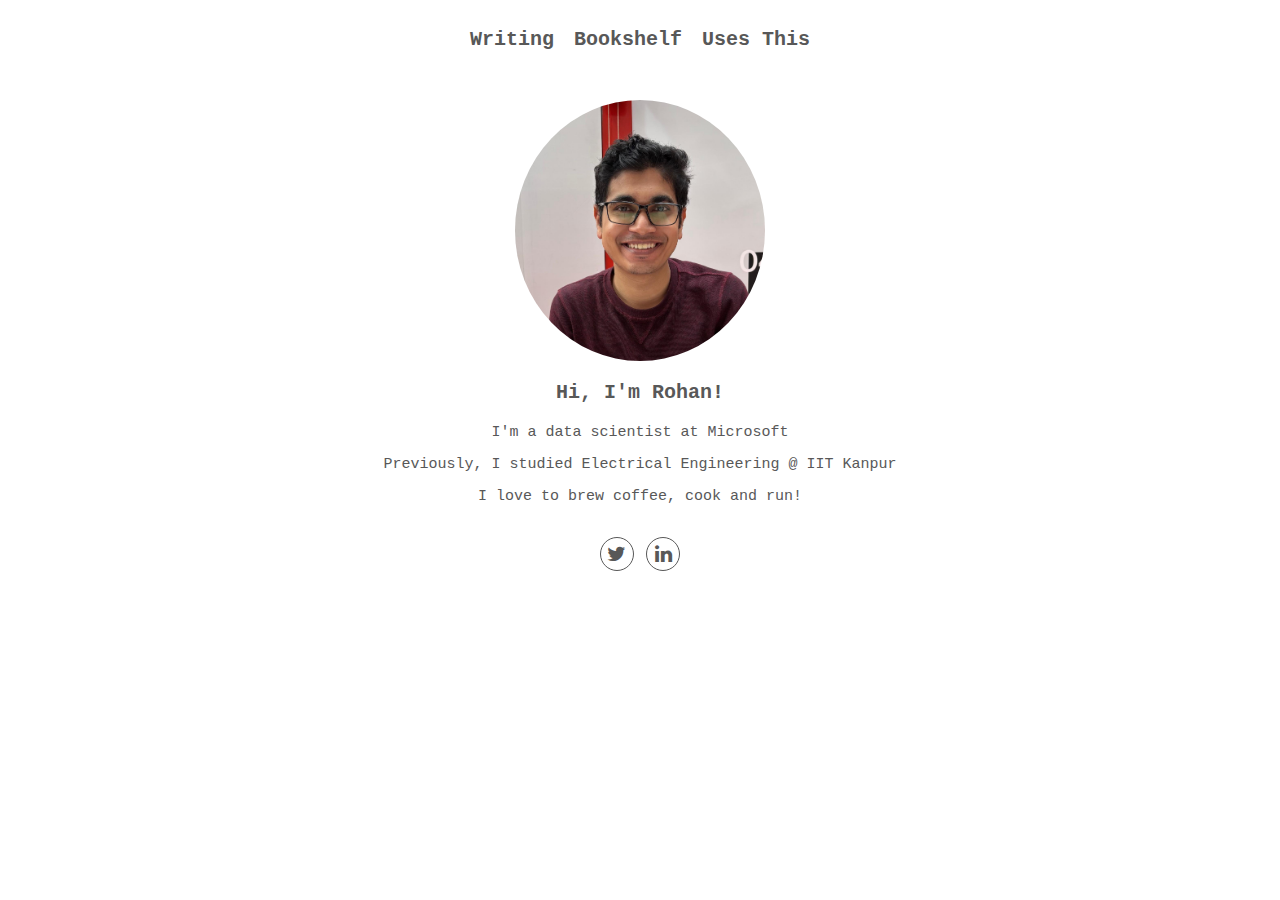
<file: index.html>
<!DOCTYPE html>
<html lang="en">
<head>
    <meta charset="UTF-8">
    <meta name="viewport" content="width=device-width, initial-scale=1.0">
    <link rel="stylesheet" href="styles.css">
    <link rel="stylesheet" href="https://cdnjs.cloudflare.com/ajax/libs/font-awesome/4.7.0/css/font-awesome.min.css">
    <title>Rohan Mahnot</title>
    <link rel="shortcut icon" href="img/spider.png">

</head>
<body>

      
        <img src='img/profile.jpeg' alt='me'> 
            
        <div class='bio'>
            <p id='greet'>Hi, I'm Rohan!</p>
            <p>I'm a data scientist at Microsoft
            <p>Previously, I studied Electrical Engineering @ IIT Kanpur
            <p>I love to brew coffee, cook and run! <br><br>
        </div>  
   

        <ul id="nav">
            <li><a href=blog/blog.html>Writing</a></li>
            <li><a href=bookshelf/bookshelf.html>Bookshelf</a></li>
            <li><a href=uses-this.html>Uses This</a></li>
            <!-- <li><a href=projects/projects.html>portfolio</a></li> -->
            <!-- <li><a href=images/gallery.html>images</a></li> -->
        </ul>
       <div class='footer'>
            <div id='icons'>
                <a href="https://twitter.com/mahnotrohan" class="fa fa-twitter"></a>
                <a href="https://www.linkedin.com/in/rohan-mahnot-569412182/" class="fa fa-linkedin"></a>
            </div>  
        </div>
</body>
</html>
</file>
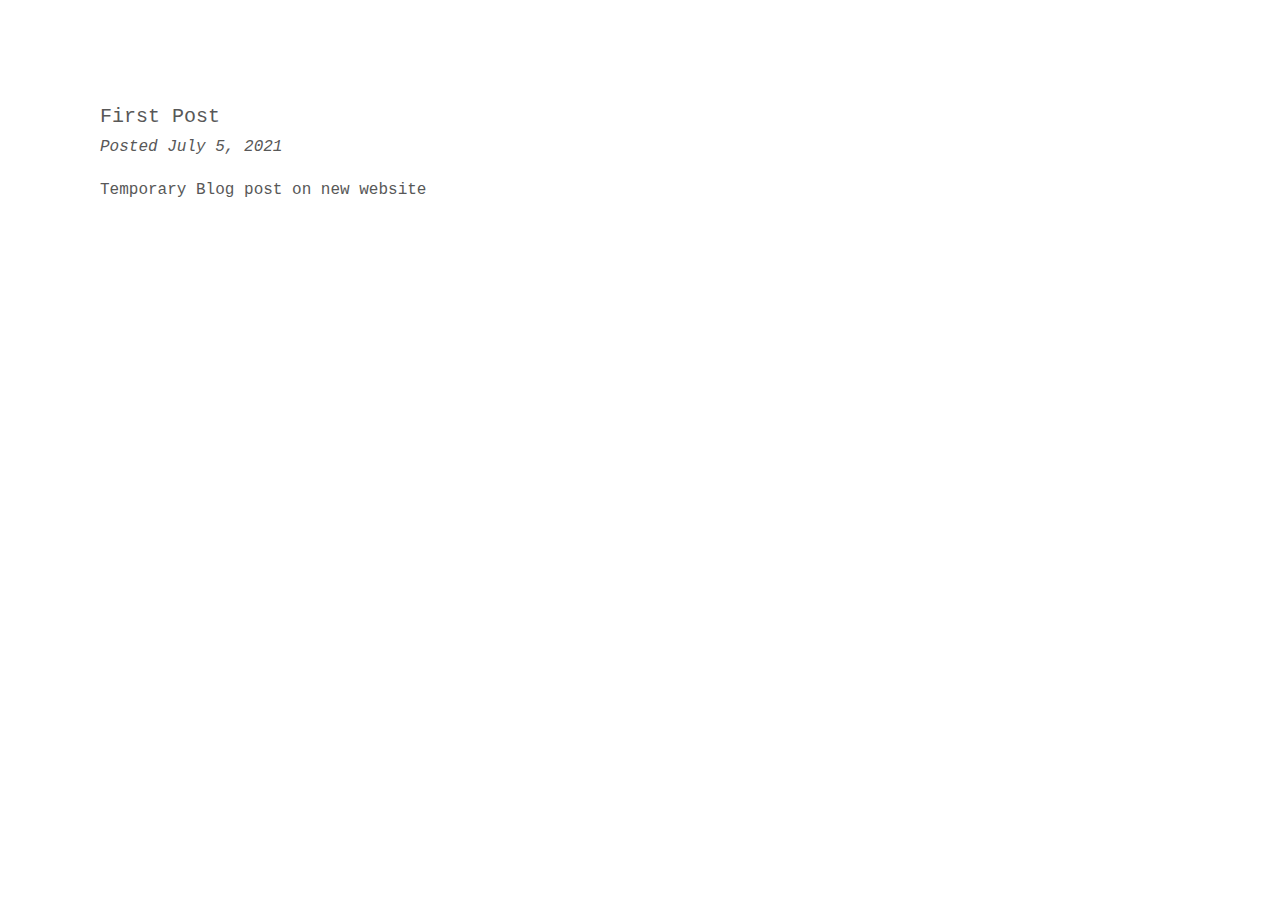
<file: bookshelf.html>
<html>
	<title>bookshelf</title>
	<head>
		<meta charset="UTF-8">
    	<meta name="viewport" content="width=device-width, initial-scale=1.0">
    	<link rel="stylesheet" href="bookshelf_assets.css">

	</head>

		<body>
		
			<div class="main-inner">

			<b><a href="skeleton-post.html"> First Post </a></b>
			<br><i><font size="-0.5">Posted July 5, 2021</font></i>
			<p>Temporary Blog post on new website</p>

			</div>
			

				


	</body>
</html>
</file>
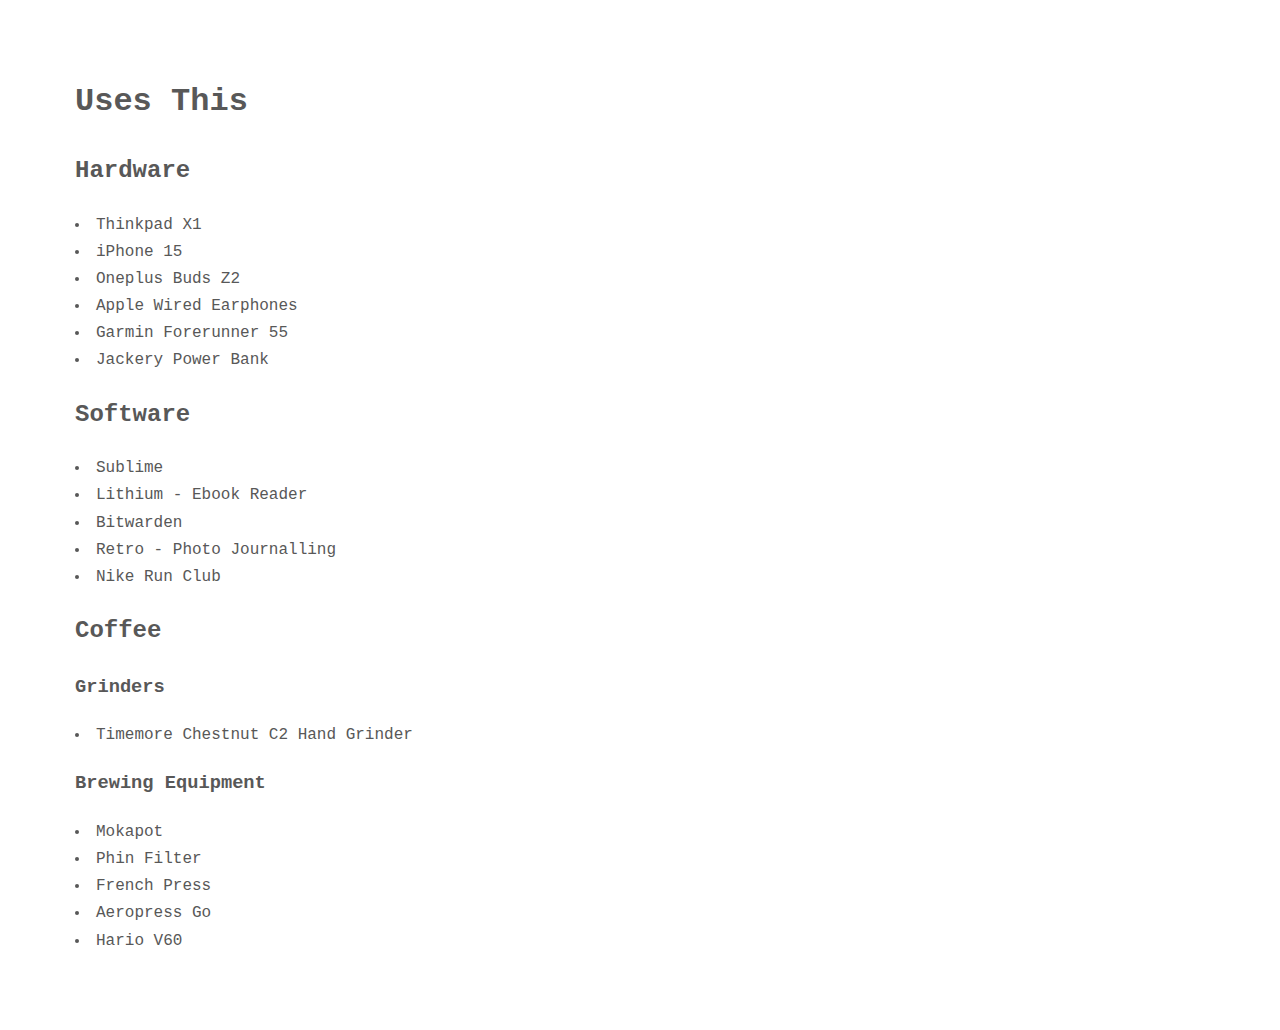
<file: uses-this.html>
<html>
	<title>Uses This</title>
	<head>
	<meta charset="UTF-8">
    	<meta name="viewport" content="width=device-width, initial-scale=1.0">
    	<link rel="stylesheet" href="default_style.css">
	<link rel="shortcut icon" href="/img/spider.png">
	</head>
		<body>
			<div class="main-inner">
			<h1> Uses This </h1>
				<h2>Hardware</h2>
					<li>Thinkpad X1
					<li>iPhone 15
					<li>Oneplus Buds Z2
					<li>Apple Wired Earphones
					<li>Garmin Forerunner 55
					<li>Jackery Power Bank
					
				<h2>Software</h2>
					
					<li>Sublime
					<li>Lithium - Ebook Reader
					<li>Bitwarden
					<li>Retro - Photo Journalling
					<li>Nike Run Club
					
				<h2>Coffee</h2>
					
					<h3>Grinders</h3>
					
						<li>Timemore Chestnut C2 Hand Grinder
					
					<h3>Brewing Equipment</h3>
					
						<li>Mokapot
						<li>Phin Filter
						<li>French Press
						<li>Aeropress Go
						<li>Hario V60
			</div>
		</body>
</html>
</file>
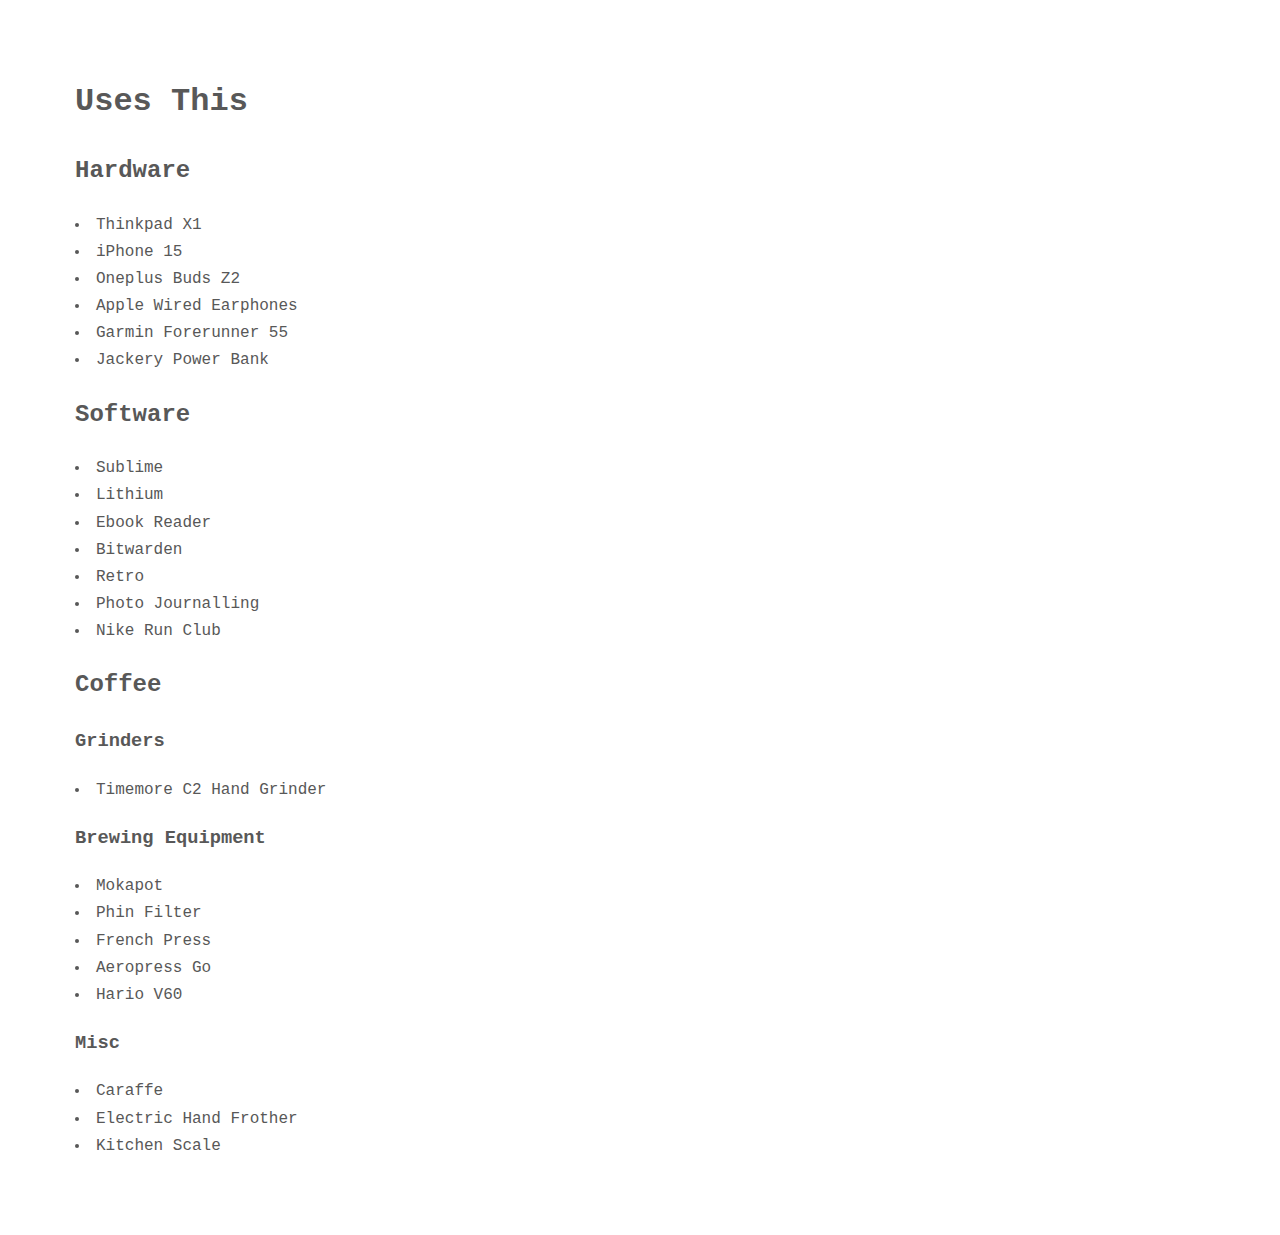
<file: uses_this.html>
<html>
	<title>Uses This</title>
	<head>
	<meta charset="UTF-8">
    	<meta name="viewport" content="width=device-width, initial-scale=1.0">
    	<link rel="stylesheet" href="default_style.css">
	<link rel="shortcut icon" href="/img/spider.png">
	</head>
		<body>
			<div class="main-inner">
			<h1> Uses This </h1>
				<h2>Hardware</h2>
					<li>Thinkpad X1
					<li>iPhone 15
					<li>Oneplus Buds Z2
					<li>Apple Wired Earphones
					<li>Garmin Forerunner 55
					<li>Jackery Power Bank
					
				<h2>Software</h2>
					
					<li>Sublime
					<li>Lithium <li>Ebook Reader
					<li>Bitwarden
					<li>Retro <li>Photo Journalling
					<li>Nike Run Club
					
				<h2>Coffee</h2>
					
					<h3>Grinders</h3>
					
						<li>Timemore C2 Hand Grinder
					
					<h3>Brewing Equipment</h3>
					
						<li>Mokapot
						<li>Phin Filter
						<li>French Press
						<li>Aeropress Go
						<li>Hario V60
					
					<h3>Misc</h3>
					
						<li>Caraffe
						<li>Electric Hand Frother
						<li>Kitchen Scale
			</div>
		</body>
</html>
</file>
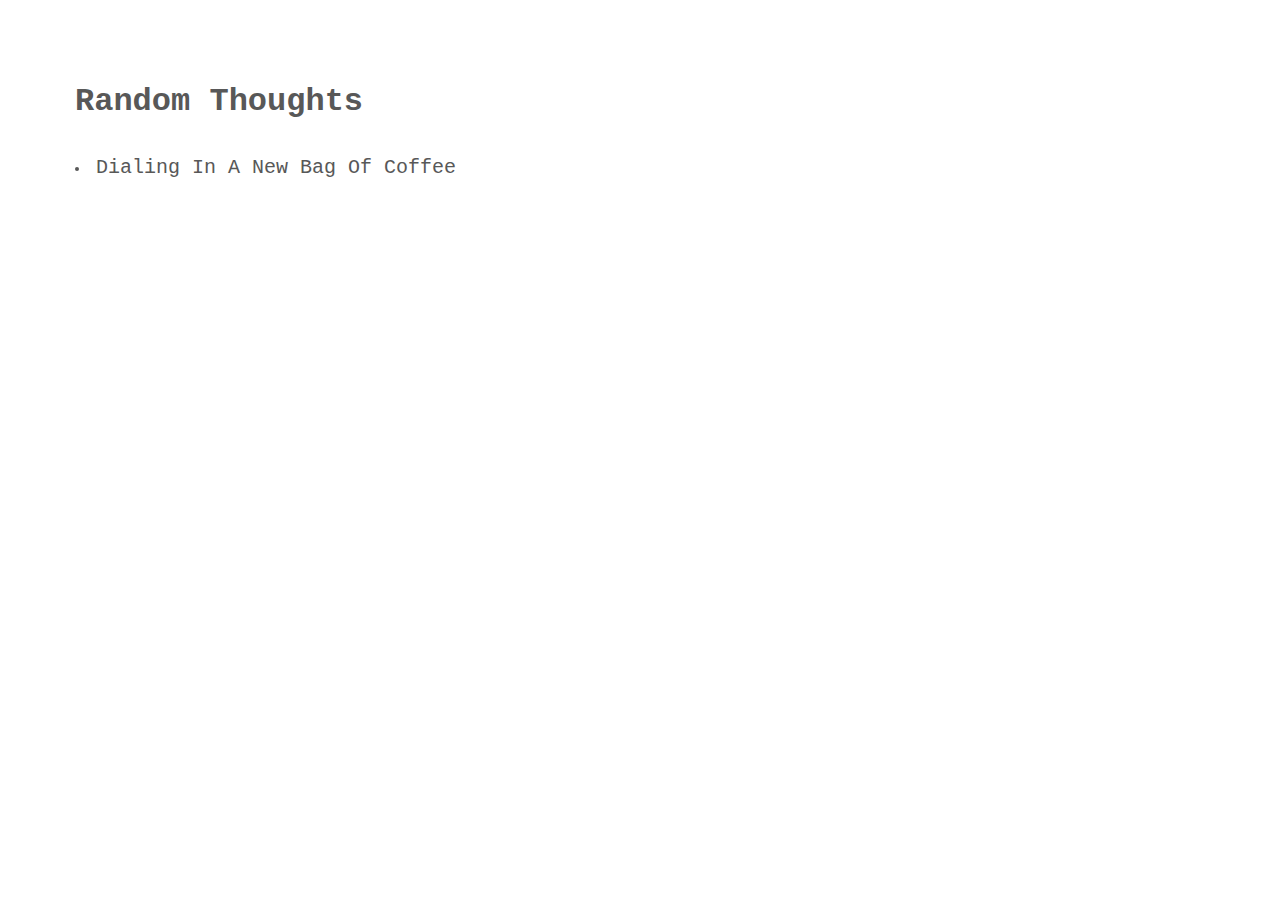
<file: blog/blog.html>
<html>
	<title>Blog</title>
	<head>
	<meta charset="UTF-8">
    	<meta name="viewport" content="width=device-width, initial-scale=1.0">
    	<link rel="stylesheet" href="blog_assets.css">
	<link rel="shortcut icon" href="../img/spider.png">
	</head>
		<body>
			<div class="main-inner">
			<h1> Random Thoughts </h1>
			</div>
			<li><a href = coffee-101.html>Dialing In A New Bag Of Coffee</a></li>
		</body>
</html>
</file>
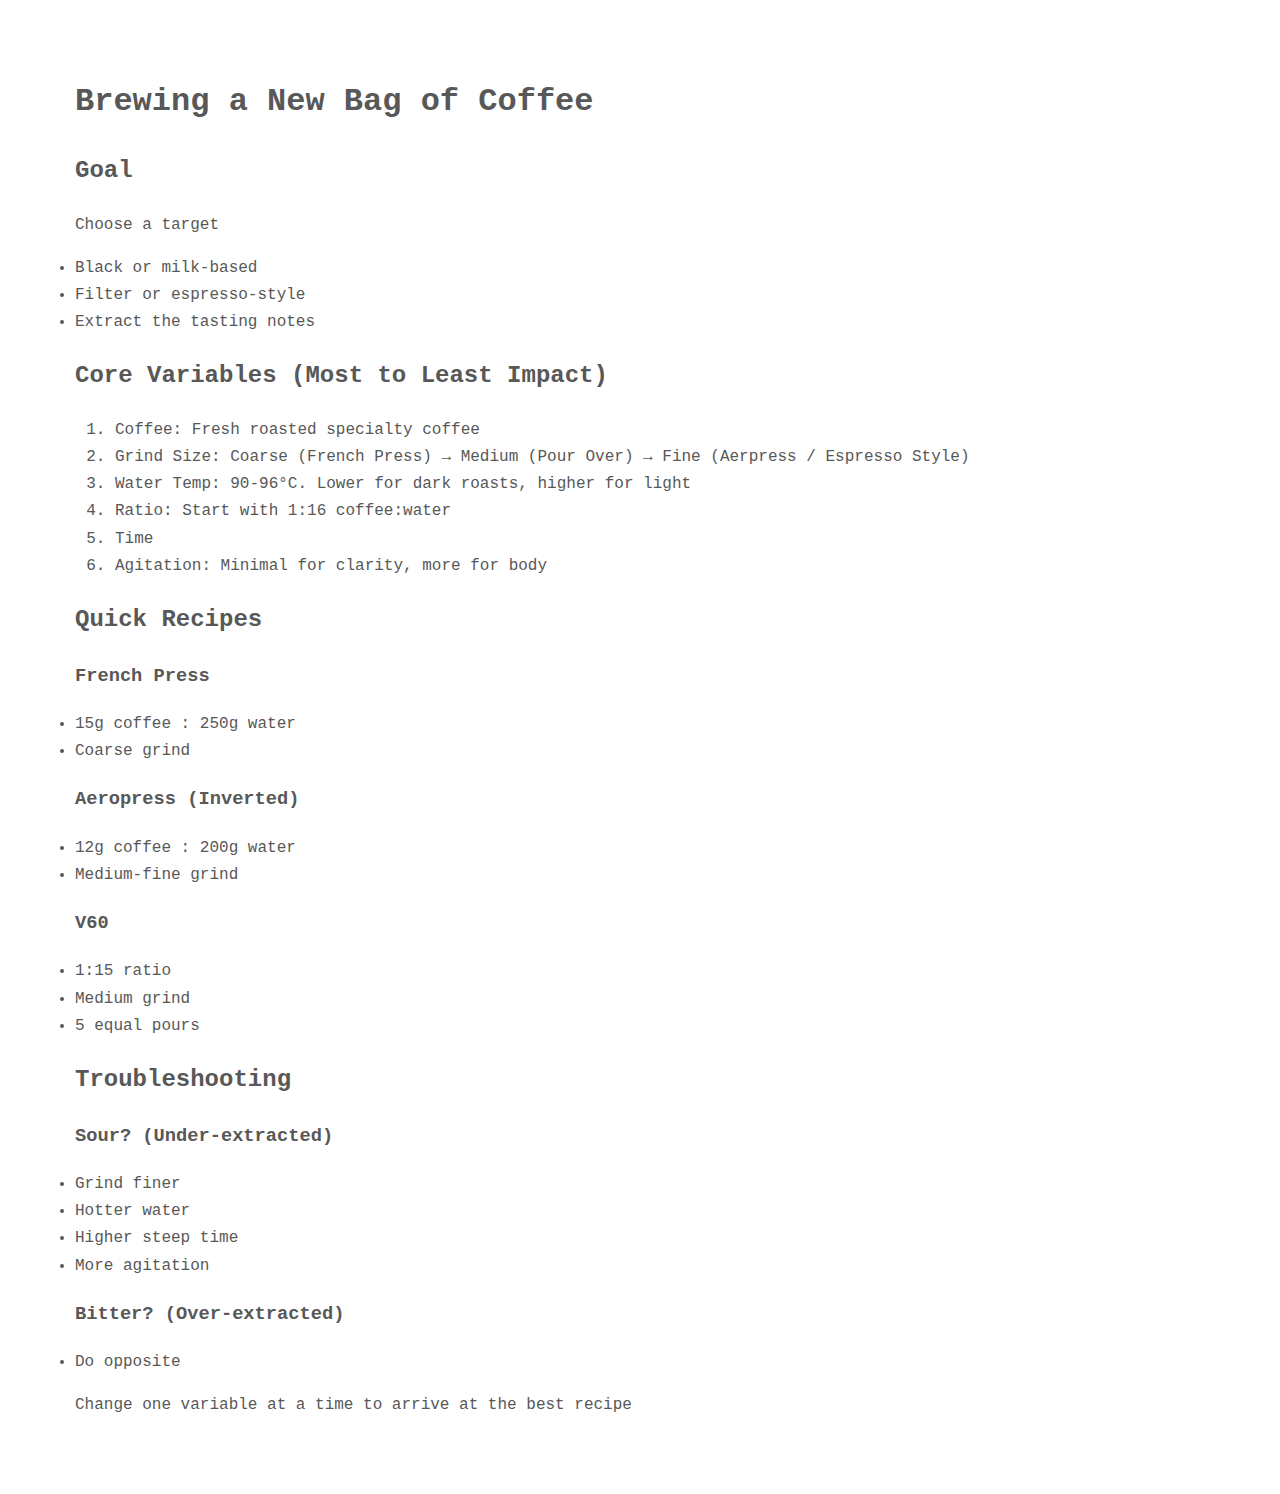
<file: blog/coffee-101.html>
<!DOCTYPE HTML>
<html>
    <head>
        <!-- Meta tags -->
        <meta charset="UTF-8">
        <meta name="viewport" content="width=device-width, initial-scale=1.0">
        
        <title>Coffee Brewing Guide</title>

        <!-- Fonts and Stylesheets -->
        <link href="https://fonts.googleapis.com/css?family=Muli&display=swap" rel="stylesheet">
        <link rel="stylesheet" href="blog_assets.css">
        
        <!-- Main Title -->
        <h1>Brewing a New Bag of Coffee</h1>
    </head>

    <body>

        <!-- Main Content Sections -->
        <section class="main-content">
            <h2>Goal</h2>
            <p>Choose a target</p>
            <li>Black or milk-based
            <li>Filter or espresso-style
            <li>Extract the tasting notes
            <h2>Core Variables (Most to Least Impact)</h2>

            <ol>
                <li>Coffee: Fresh roasted specialty coffee
                <li>Grind Size: Coarse (French Press) → Medium (Pour Over) → Fine (Aerpress / Espresso Style)
                <li>Water Temp: 90-96°C. Lower for dark roasts, higher for light
                <li>Ratio: Start with 1:16 coffee:water
                <li>Time
                <li>Agitation: Minimal for clarity, more for body
            </ol>
            <h2>Quick Recipes</h2>

            <h3>French Press</h3>

            <li>15g coffee : 250g water
            <li>Coarse grind

            <h3>Aeropress (Inverted)</h3>

            <li>12g coffee : 200g water
            <li>Medium-fine grind

            <h3>V60</h3>

            <li>1:15 ratio
            <li>Medium grind
            <li>5 equal pours

            <h2>Troubleshooting</h2>

            <h3>Sour? (Under-extracted)</h3>

            <li>Grind finer
            <li>Hotter water
            <li>Higher steep time
            <li>More agitation </n>

            <h3>Bitter? (Over-extracted)</h3>
            <li>Do opposite
            <p>Change one variable at a time to arrive at the best recipe</p>

        </section>

    </body>
</html>
</file>
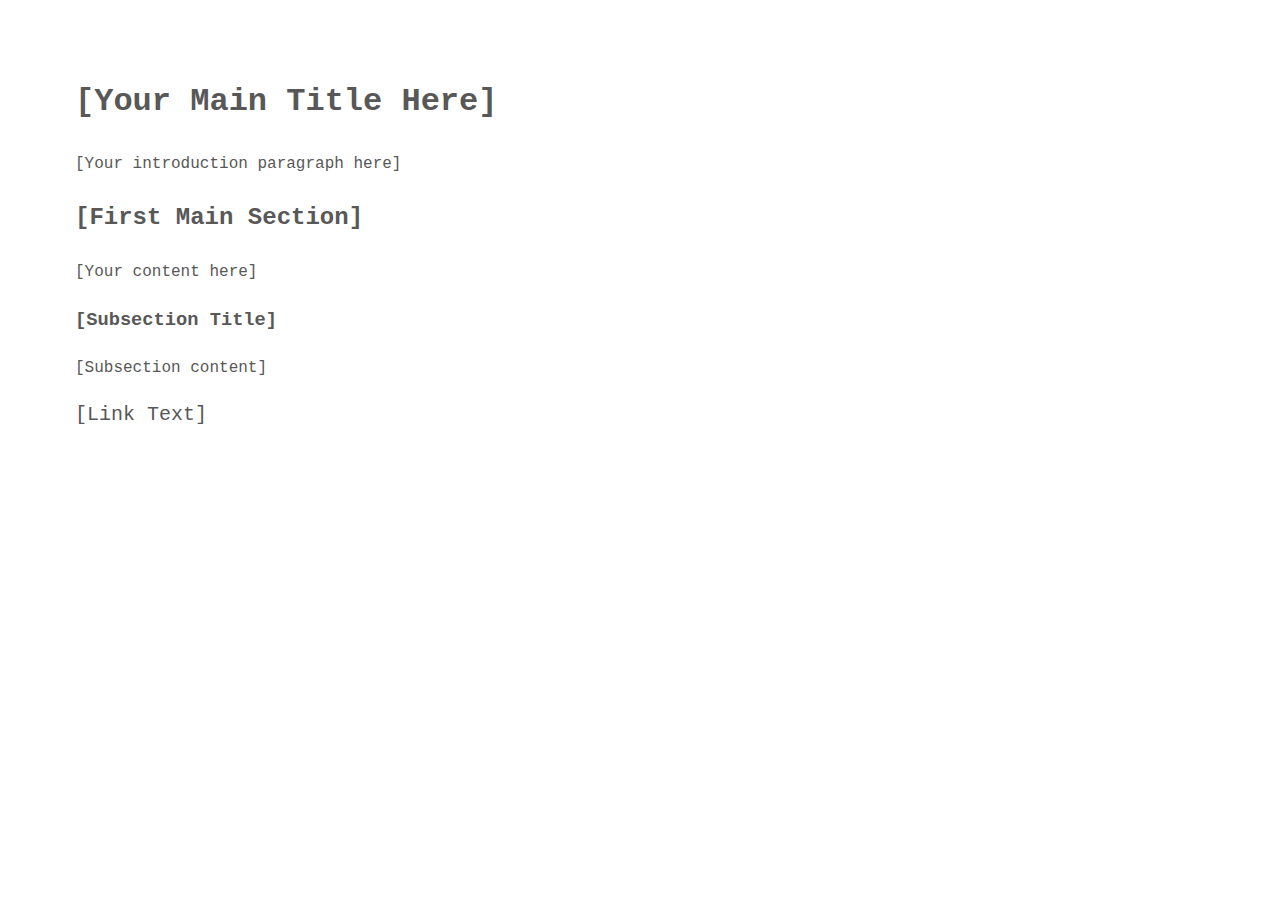
<file: blog/template.html>
<!DOCTYPE HTML>
<html>
    <head>
        <!-- Meta tags -->
        <meta charset="UTF-8">
        <meta name="viewport" content="width=device-width, initial-scale=1.0">
        
        <title>Blog Title</title>

        <!-- Fonts and Stylesheets -->
        <link href="https://fonts.googleapis.com/css?family=Muli&display=swap" rel="stylesheet">
        <link rel="stylesheet" href="blog_assets.css">
        
        <!-- Main Title -->
        <h1>[Your Main Title Here]</h1>
    </head>

    <body>
        <!-- Introduction Section -->
        <section class="introduction">
            [Your introduction paragraph here]
        </section>

        <!-- Main Content Sections -->
        <section class="main-content">
            <h2>[First Main Section]</h2>
            <p>[Your content here]</p>

            <h3>[Subsection Title]</h3>
            <p>[Subsection content]</p>

            
            <!--dd links -->
            <p>
                <a href="[your-url-here]">[Link Text]</a>
            </p>
        </section>

    </body>
</html>
</file>
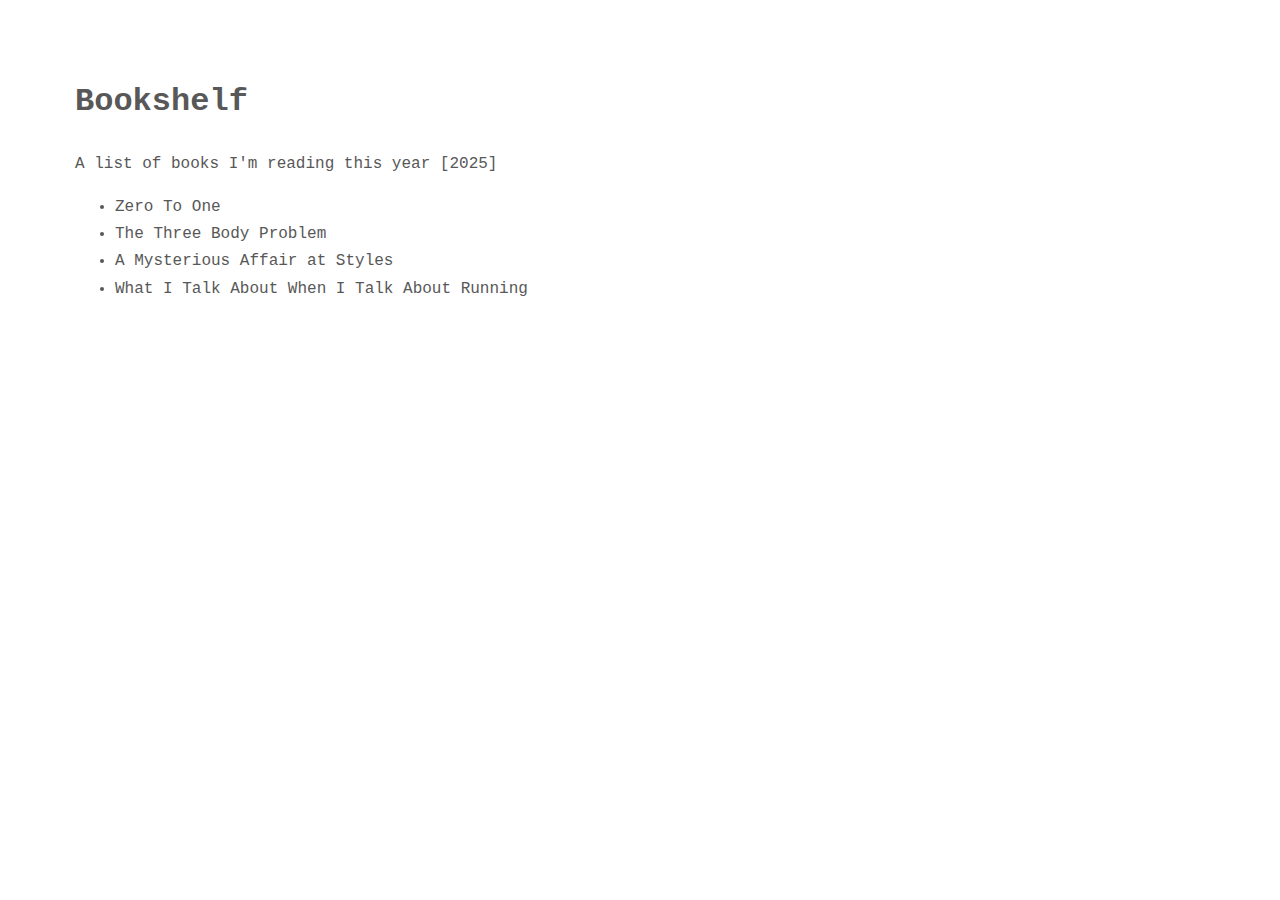
<file: bookshelf/bookshelf.html>
<html>
	<title>Bookshelf</title>
	<head>
	<meta charset="UTF-8">
    	<meta name="viewport" content="width=device-width, initial-scale=1.0">
    	<link rel="stylesheet" href="bookshelf_assets.css">
	<link rel="shortcut icon" href="../img/spider.png">
	</head>
		<body>
			<div class="main-inner">

			<h1>Bookshelf</h1>
			<p>A list of books I'm reading this year [2025] </p>
			<ul>
				<li>Zero To One</li>
				<li>The Three Body Problem</li>
				<li>A Mysterious Affair at Styles</li>
				<li>What I Talk About When I Talk About Running</li>
				
			</ul>
			</div>
	</body>
</html>
</file>
<file: styles.css>
html, body, ul, h1, h2, h3{
    margin: 0;
    padding: 0;
    overflow-x: hidden;
    font-family: 'Courier New', Courier, monospace;
    color: #585858;
}


/* DESKTOP VIEW */

img {
	display: block;
	margin-left: auto;
	margin-right: auto;
	margin-top: 100px;
	border-radius: 50%;
	width: 250px;
	
}



#greet{
	font-size: 20px;
	font-weight:bolder;
}

p{
	font-size: 15px;	
}

div {
	/* align bio to center */
	text-align: center;
}

#nav{
	width: 100%;
	position: absolute;
	top: 2%;
}

#nav a{
	text-decoration: none;
	color: #585858;
}


#nav li{
	text-align: center; 
	font-weight: bold;	
	font-size: 20px;
	padding: 10px;
	list-style-type: none;
}	


ul{

	justify-content: center;
	display: flex; 
}

a{
	color: #585858;
}
.footer{
	position: static;
	left: 0;
	right: 0;
	font-size: 20px;
}

/* social media icons */

.fa{
	padding: 6px;
	width: 1em;
	text-align: center;
	border-radius: 50%;
	text-decoration: none;
	border: 1px solid #585858;
	text-align: center;
	

}


/* hover opacity effects */
.fa:hover {
	opacity: 0.7;
  }
  
  /* set color for icons */

  .fa-twitter, .fa-github, .fa-instagram, .fa-linkedin {
	color: #585858;

  }

/* psuedo classes */
ul#nav li a:hover{
	text-decoration: underline;
}

/* RESPONSIVE STYLES */
  /* viewport adjustments / media queries */

/* mobile view */
	@media screen and (max-width: 400px){
	
		 #footer{
			 bottom: 10%;

		}

		.fa{

			/*padding: 10px;*/
			border-radius: 50%;
			text-decoration: none;
			border: 1px solid #585858;
			text-align: center;
		
		}
}
</file>
<file: bookshelf_assets.css>
body, input, select, textarea {
  color: #585858;
 /* font-family: 'Open Sans', sans-serif; */
  font-family: 'Courier New', 'Courier New', Courier, monospace;
  font-weight: 300;
  line-height: 1.7;
  margin: 100px
}

a{
  text-decoration: none;
  color: #585858;
}

/* pseudo class */
a:hover{
	text-decoration: underline;
}


/* main content pg */
a{
  font-size: 20px;
}

/* function(i,html) {
    return html.replace(/(@\w+)/g, '<span class="twitterHandle">$&</span>');
}); */
</file>
<file: default_style.css>
body, input, select, textarea {
  color: #585858;
  font-family: 'Courier New', 'Courier New', Courier, monospace;
  font-weight: 300;
  line-height: 1.7;
  margin: 75px
}

a{
  text-decoration: none;
  color: #585858;
}

/* pseudo class */
a:hover{
	text-decoration: underline;
}


/* main content pg */
a{
  font-size: 20px;
}

/* function(i,html) {
    return html.replace(/(@\w+)/g, '<span class="twitterHandle">$&</span>');
}); */
</file>
<file: blog/blog_assets.css>
body, input, select, textarea {
  color: #585858;
  font-family: 'Courier New', 'Courier New', Courier, monospace;
  font-weight: 300;
  line-height: 1.7;
  margin: 75px
}

a{
  text-decoration: none;
  color: #585858;
}

/* pseudo class */
a:hover{
	text-decoration: underline;
}


/* main content pg */
a{
  font-size: 20px;
}

/* function(i,html) {
    return html.replace(/(@\w+)/g, '<span class="twitterHandle">$&</span>');
}); */
</file>
<file: bookshelf/bookshelf_assets.css>
body, input, select, textarea {
  color: #585858;
  font-family: 'Courier New', 'Courier New', Courier, monospace;
  font-weight: 300;
  line-height: 1.7;
  margin: 75px
}

a{
  text-decoration: none;
  color: #585858;
}

/* pseudo class */
a:hover{
	text-decoration: underline;
}


/* main content pg */
a{
  font-size: 20px;
}

/* function(i,html) {
    return html.replace(/(@\w+)/g, '<span class="twitterHandle">$&</span>');
}); */
</file>
